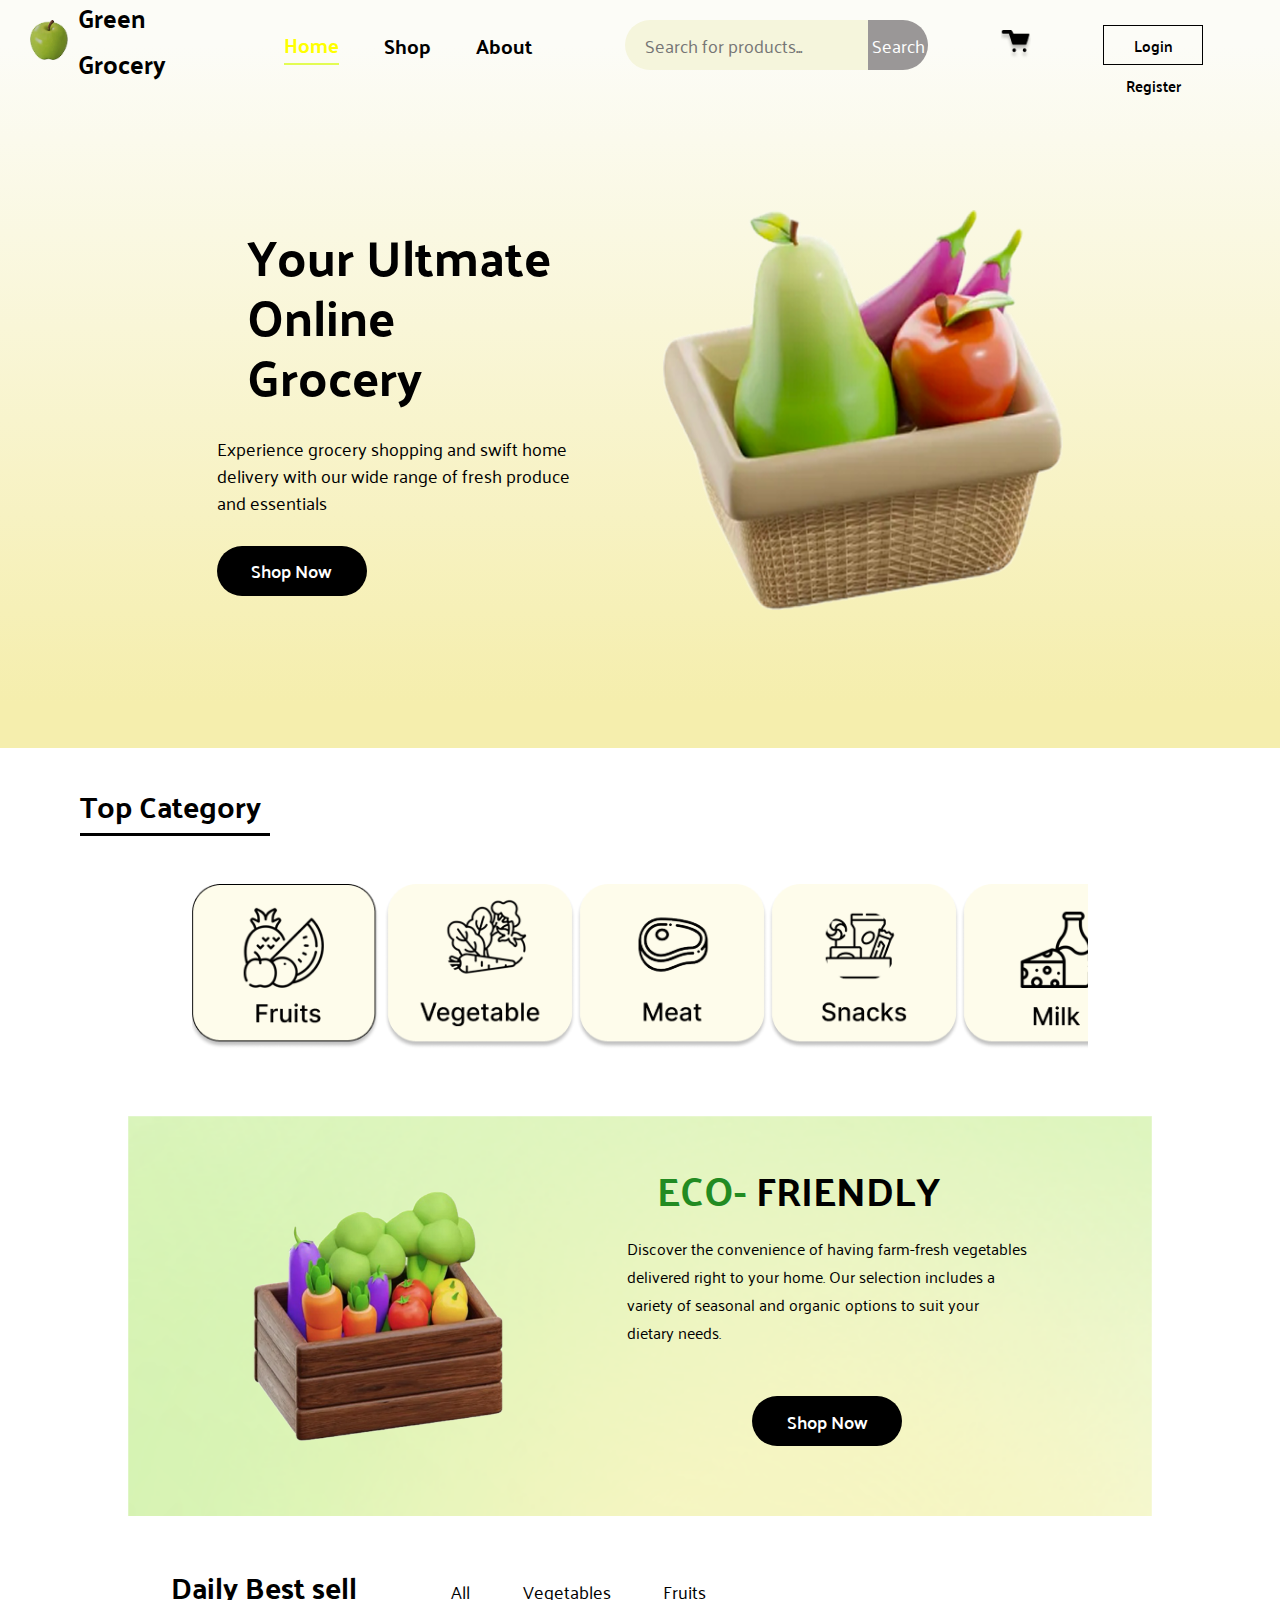
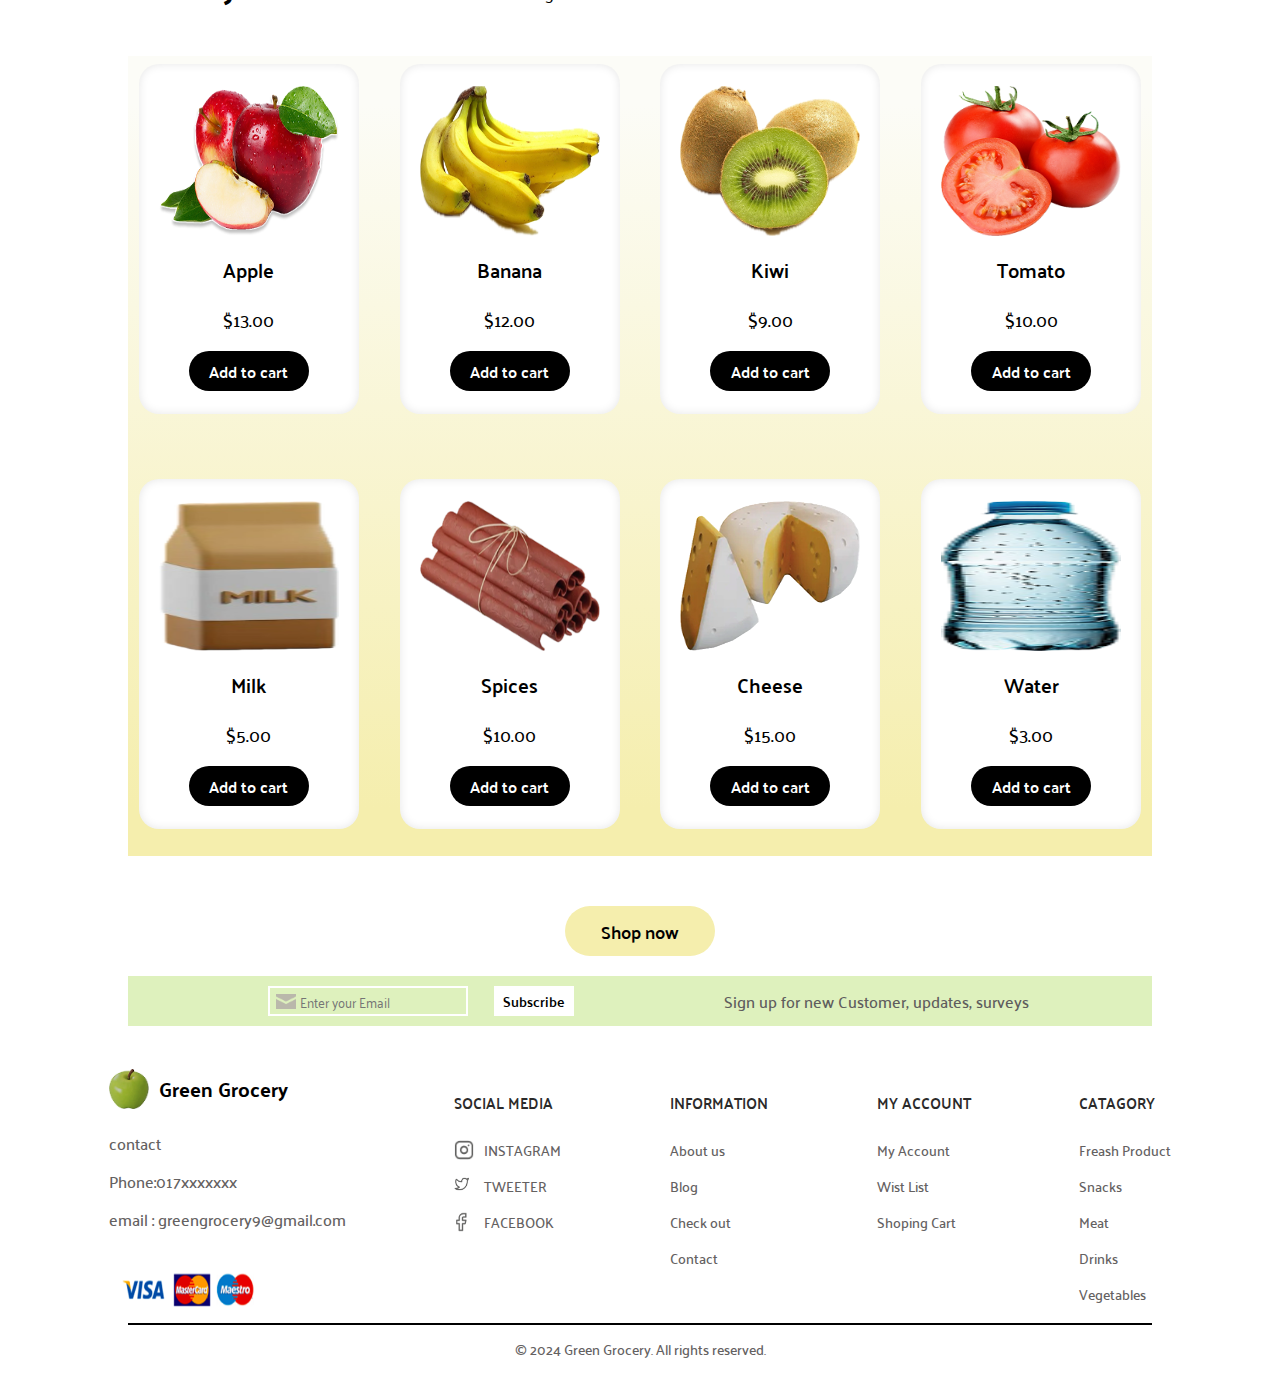
<file: index.html>
<!DOCTYPE html>
<html lang="en">
<head>
  <meta charset="UTF-8">
  <meta name="viewport" content="width=device-width, initial-scale=1.0">
  <link rel="stylesheet" href="./style.css">
  <style>
@import url('https://fonts.googleapis.com/css2?family=Palanquin:wght@100;200;300;400;500;600;700&display=swap');
</style>
  <title>Green grocery</title>
</head>
<body>
  <header class="hero-section">
    <div class="navber">
     <h1><img src="./img/logo.png" alt="">Green Grocery</h1>
     <div class="nav">
      <a href="#" id="active">Home</a>
      <a href="./shoop.html" class="shop-btn">Shop</a>
      <a href="#" class="about">About</a>
       <p class="menu"><img src="./img/menu-icon.png" alt=""></p>
     </div>

      <div class="search-bar">
        <input type="text" placeholder="Search for products...">
        <button onclick="window.location.href='shoop.html'" >Search</button>
      </div>

      <button class="cart"><img src="./img/cart.png" alt="" >
        <!-- <h1>!</h1> -->
      </button>

      <div class="AC">
        <button class="log">Login</button>
        <button class="reg">Register</button>
      </div>
  </div>

<!-- login -->

  <form action="" class="log-page">
      <h2>Login</h2>
      <span id="off-log">X</span>
      <h1></h1>
      <input type="email" placeholder="Enter your email" name="email" id="email">
      <div class="err errEmail"></div>
      <input type="password" name="password"  placeholder="password" id="pass">
      <div class="err errPass"></div>
       <button class="Submit">submit</button>

   </form>
   <!-- registration page -->
   <form action="" class="reg-page">
      <h2>Register</h2>
      <span id="off-reg">X</span>
      <h1></h1>
      <input type="text" placeholder="Enter Full Name" name="Name" id="name">
      <div class="err errName"></div>

      <input type="email" placeholder="Enter your email" name="email" id="email">
      <div class="err errEmail"></div>

      <input type="password" name="password"  placeholder="password" id="pass">
      <div class="err errPass"></div>

      <input type="password" name="Cpassword"  placeholder="confirm password" id="Cpass">
      <div class="err errCpass"></div>

       <button class="Submit">submit</button>

   </form>


    <!--  -->





   <div class="hero-content">
    <div class="hero-left">
      <h1>Your Ultmate <br> Online Grocery</h1>
      <p>Experience grocery shopping and swift home delivery with our wide range of fresh produce and essentials</p>
      <button class="learn-more" onclick="window.location.href='shoop.html'">Shop Now</button>
    </div>
    <div class="hero-right">
    <img src="./img/hero-img.png" alt="">
   </div>




  </header>

  <h2 class="cata">Top Category</h2>
  <div class="catagory">
    <div class="cata-box "><img src="./img/cata-1.png" alt=""></div>
    <div class="cata-box "><img src="./img/cata-2.png" alt=""></div>
    <div class="cata-box"><img src="./img/cata-3.png" alt=""></div>
    <div class="cata-box"><img src="./img/cata-4.png" alt=""></div>
    <div class="cata-box"><img src="./img/cata-5.png" alt=""></div>
  </div>

  


   <div  id="hero-2" >
    <div  id="hero-2-img">
      <img src="./img/Image 44.png" alt="" >
    </div>
    <div class="hero-2-text">
      <h1>ECO- <span>FRIENDLY</span></h1>
      <p>Discover the convenience of having farm-fresh vegetables delivered right to your home. Our selection includes a variety of seasonal and organic options to suit your dietary needs.</p>
      <button class="shop-now">Shop Now</button>
    
   </div>
    </div>

   <div class="product-nav">
    <h2>Daily Best sell</h2>
    <div class="product-links">
      <a href="#" class="all">All</a>
      <a href="#" class="vegetables">Vegetables</a>
      <a href="#" class="fruits">Fruits</a>
    </div>
   </div>



<!-- /product-section -->

<!-- all -->

<div class="product-section">
  <!-- <div class="product-card">
    <img src="./product-img/apple.png" alt="">
    <h3>Apple</h3>
    <p>$13.00</p>
    <button class="add-to-cart">Add to Cart</button>
  </div> -->

  
</div>
 <button class="shop-now" id="shop-now">Shop now</button>


<!-- footer -->

<div class="foot-nav">
  <div class="e-box">
    <input type="text" name="" id="" placeholder="Enter your Email">
    <img src="./img/email-icon.png" alt="" >
    <button class="sub-btn">Subscribe</button>
  </div>
  <h2>Sign up for new Customer, updates, surveys </h2>
</div>




<div class="footer">
<!--  -->
<div class="foot-box">
 <div class="foot-logo">
  <img src="./img/logo.png" alt="">
  <h3>Green Grocery</h3>
 </div>

 <ul>
  <li><p>contact</p></li>
  <li><p>Phone:017xxxxxxx</p></li>
  <li><p>email : greengrocery9@gmail.com</p></li>
 </ul>
  
   <div class="pay-box">
    <img src="./img/payment-img.png" alt="">
   </div>
</div>
<!--  -->

<div class="foot-box2">
  <h2>SOCIAL MEDIA</h2>
  <ul>
    <li><img src="./img/instagram.png" alt=""><p>INSTAGRAM</p></li>
    <li><img src="./img/twitter.png" alt=""><p>TWEETER</p></li>
    <li><img src="./img/facebook.png" alt=""><p>FACEBOOK</p></li>
  </ul>


</div>


<!--  -->

<div class="foot-box2">
  <h2>INFORMATION</h2>
  <ul>
    <li><p>About us</p></li>
    <li><p>Blog</p></li>
    <li><p>Check out</p></li>
    <li><p>Contact</p></li>
  </ul>


</div>


<!--  -->

<div class="foot-box2">
  <h2>MY ACCOUNT</h2>
  <ul>
    <li><p>My Account</p></li>
    <li><p>Wist List</p></li>
    <li><p>Shoping Cart</p></li>
  </ul>


</div>

<!--  -->

<div class="foot-box2">
  <h2>CATAGORY</h2>
  <ul>
    <li><p>Freash Product</p></li>
    <li><p>Snacks</p></li>
    <li><p>Meat </p></li>
    <li><p>Drinks </p></li>
    <li><p>Vegetables </p></li>
  </ul>


</div>





</div>
 
<div class="foot-bottom">
  <p>© 2024 Green Grocery. All rights reserved.</p>
</div>




  <script src="./script.js"></script>
</body>
</html>
</file>
<file: style.css>
*{
  margin: 0;
  padding: 0;
  box-sizing: border-box;
  font-family: 'Palanquin', sans-serif;
  

}

.hero-section{
  width: 100%;
  height: 748px;
  background: linear-gradient(180deg,#FCFCF7 6%, #F5EEAD 94%);
 overflow: hidden;
 position: relative;

}

.navber{
  width: 100%;
  height: 40px;
  display: flex;
  align-items: center;
 gap: 70px;

  margin-top: 20px;
}
h1{
  display: flex;
  align-items: center;
  gap: 10px;
  font-size: 25px;
  font-weight: 900;
  color: #000000;

  margin-left: 30px;

}

h1 img{
  width: 40px;
  height: 40px;
  object-fit: cover;
}

.nav{
  min-width: 200px;
  height: 40px;
  display: flex;
  align-items: center;
 
  font-size: 20px;
  font-weight: 900;
  color: #000000;
  column-gap: 45px;
  margin-top: 10px;
  background: transparent;

}
.nav a{
  text-decoration: none;
  color: #000000;
}
.nav a:active{
  color: yellow;
}

.nav p{
    height: 20px;
    width: 20px;
    visibility: hidden;
  }
#active{
  color: yellow;
  border-bottom: 2px solid rgb(227, 252, 83);
}
.search-bar{
  width: 350px;
  height: 50px;
  background: transparent;

  margin-top: 10px;
  position: relative;
  border-radius: 25px;
  overflow: hidden;
  outline: none;
  
}
.search-bar input{
  width:80%;
  height: 100%;
  border: none;
  outline: none;
  font-size: 18px;
  padding-left: 10px;
  padding-left: 20px;
    background-color: beige;
  
}
.search-bar button{
  width: 20%;
  height: 100%;
  border: none;
  outline: none;
  background: #9a9797;
  color: #FFFFFF;
  font-size: 18px;
  position: absolute;
  right: 0;
  top: 0;
  cursor: pointer;

}
.search-bar button:active{
  opacity: 0.7;
}
.cart{
  width: 40px;
  height: 40px;
  background: transparent;
  position: relative;
  cursor: pointer;
  margin-top: 10px;
  outline: none;
  border: none;
  display: flex;
  align-items: center;
  justify-content: center;
  position: relative;
}
.cart img{
  width: 30px;
  height: 30px;
  object-fit: cover;
}
.cart h1{
  position: absolute;
  left: 5px;
  top: -7px;
  color: rgb(205, 3, 3);
}
.cart:active{
  opacity: 0.7;
  color: #FFFFFF;
}

.AC{
  width: fit-content;
  height: 40px;
  margin-top: 10px;
}

.AC .log{
  width: 100px;
  height: 40px;
  background: transparent;
  font-size: 15px;
  border: 1px solid #000000;
  font-weight: 600;
  color: #000000;
  cursor: pointer;
}
.AC .log:active{
  opacity: 0.7;
  color: #FFFFFF;
}

.AC .reg:active{
  opacity: 0.7;
  color: #FFFFFF;
}

.AC .reg{
    width: 100px;
  height: 40px;
  background: transparent;
  font-size: 15px;
  border: none;
  outline: none;
  font-weight: 600;
  color: #000000;
  cursor: pointer;
}

.hero-content{
  width: 80%;
  height: 600px;
  display: flex;

  align-items: center;
  justify-content: space-evenly;
 
  margin-top: 50px;
  margin-left: auto;
  margin-right: auto;
  overflow: hidden;
}

.hero-content .hero-left{
  width: 35%;
  height: 500px;
  display: flex;
  flex-direction: column;
  align-items:start ;
  justify-content: center;
  gap: 30px;

}

.hero-left h1{
  font-size: 50px;
  font-weight: bold;
  line-height: 120%;
  align-items: start;
}
.hero-left p{
  font-size: 18px;
  color: #000000;
  line-height: 1.5;
}
.hero-left button{
  width: 150px;
  height: 50px;
  background: #000000;
  color: #FFFFFF;
  font-size: 18px;
  font-weight: 600;
  border: none;
  outline: none;
  border-radius: 25px;
  cursor: pointer;
}
.hero-left
button:active{
  opacity: 0.7;
}
.hero-content .hero-right{
  width: 400px;
  height: 400px;
}

.hero-right img{
  width: 400px;
  height: 400px;
  background-size: cover;
}

.cata{
 margin-left: 80px;
 margin-top: 30px;
 font-size: 30px;
 font-weight: 800;
 border-bottom: 3px solid #000000;
 width: 190px;
}

.catagory{
  width: 70%;
  height: 200px;
  display: flex;
  align-items: center;
  justify-content: space-evenly;
  margin-left: auto;
  margin-right: auto;
  margin-top: 30px;
  background-color:transparent;
  margin-bottom: 50px;
  overflow: hidden;
}
.cata-box{
  width: 192px;
  height: 165px;
  border-radius: 20px;
 
}
.cata-box:active{
  opacity: 0.7;
}

.cata-box img{
  width: 192px;
  height: 165px;
  border-radius: 20px;
  object-fit: cover;
  cursor: pointer;
}

#hero-2 {

  height: 400px;
  width: 80%;
    background-image: url("./img/Screen\ Shot\ 2024-03-28\ at\ 8.57\ 1.png");
  background-size: cover;
  background-repeat: no-repeat;
  display: flex;
  justify-content: space-evenly;
  align-items: center;
  margin-left: auto;
  margin-right: auto;
  margin-bottom: 50px;
  overflow: hidden;

}
#hero-2-img{
  width: 250px;
  height: 250px;
}
#hero-2-img img{
  width: 250px;
  height: 250px;
 background-size: cover;
}
.hero-2-text{

  width: 400px;
  height: 300px;
  display: flex;
  flex-direction: column;
  align-items: start;
  justify-content: center;
  gap: 20px;
}

.hero-2-text h1{
  font-size: 40px;
  font-weight: 800;
  line-height: 120%;
  color: forestgreen;
}
.hero-2-text span{
font-size: 40px;
  font-weight: 800;
  line-height: 120%;
  color: #000000;
}
.hero-2-text button{
  width: 150px;
  height: 50px;
  background: #000000;
  color: #FFFFFF;
  font-size: 18px;
  font-weight: 600;
  border: none;
  outline: none;
  border-radius: 25px;
  cursor: pointer;
}
.hero-2-text button:active{
  opacity: 0.7;
}

.product-nav{
  width: 600px;
  height: 40px;
  display: flex;
  align-items: center;
  justify-content: space-evenly;
  margin-left: 150px;
  margin-bottom: 30px;
 
}
.product-nav h2{

  font-size: 30px;
  font-weight: 700;
  color: #000000;
}
.product-links{
  width: 300px;
  height: 40px;
  display: flex;
  align-items: center;
  justify-content: space-evenly;
  gap: 30px;
  margin-top: 10px;
  margin-left: 50px;
}
.product-links a{
  text-decoration: none;
  font-size: 18px;
  font-weight: 400;
  color: #000000;
 
}
.product-links a:hover{
  border-bottom: 2px solid #000000;
}
.product-links a:active{
  color: yellow;
}


.product-section{
  width: 80%;
  min-height: 800px;
  background: linear-gradient(180deg,#FCFCF7 6%, #F5EEAD 94%);
  margin-top: 50px;
  margin-left: auto;
  margin-right: auto;
  display: flex;
  align-items: center;
  justify-content: space-evenly;
  flex-wrap: wrap;
  gap: 30px;
  margin-bottom: 50px;
  overflow: hidden;

}
.product-card{
  width: 220px;
  height: 350px;
  background: #FFFFFF;
  border-radius: 20px;
  display: flex;
  flex-direction: column;
  align-items: center;
  justify-content: center;
  gap: 15px;
  margin-bottom: 20px;
  box-shadow: inset 0 0 10px rgba(0, 0, 0, 0.1);
}

.product-card img{
  width: 180px;
  height: 150px;
  background-size: cover;
}
.product-card h3{
  font-size: 20px;
  font-weight: 600;
  color: #000000;
}
.product-card p{
  font-size: 18px;
  font-weight: 500;
  color: #000000;
}
.product-card button{
  width: 120px;
  height: 40px;
  background: #000000;
  color: #FFFFFF;
  font-size: 16px;
  font-weight: 600;
  border: none;
  outline: none;
  border-radius: 20px;
  cursor: pointer;
}
.product-card button:active{
  opacity: 0.7;
}


.shop-now{
  width: 150px;
  height: 50px;
  background: #F5EEAD ;
  color: #000000;
  font-size: 18px;
  font-weight: 600;
  border: none;
  outline: none;
  border-radius: 25px;
  cursor: pointer;
  margin-left: auto;
  margin-right: auto;
  display: block;
  margin-bottom: 20px;
  margin-top: 30px;
}
.shop-now:active{
  opacity: 0.7;
}

.foot-nav{
  width: 80%;
  height: 50px;
  margin-left: auto;
  margin-right: auto;
  display: flex;
  justify-content: space-evenly;
  align-items: center;
  background-color: #DEF1BD;
  margin-bottom: 10px;
  overflow: hidden;
}
.e-box{
  width: 350px;
  height: 40px;
    position: relative;
  display: flex;
  align-items: center;
  gap: 10px;
  justify-content: space-evenly;

}

.e-box input{
  width: 200px;
  height: 30px;
  border: 2px solid #FFFFFF;
  background: transparent;

  padding-left: 30px;
  
  
}
.e-box img{
  width: 20px;
  height: 15px;
   left: 25px; 
  position: absolute;
  background-size: cover;
}
/*  */
.e-box .sub-btn{
  width: 80px;
  height: 30px;
  background: #ffffff;
  color: #000000;
  font-size: 14px;
  font-weight: 600;
  border: none;
  outline: none;
 
  margin-right: 10px;
  cursor: pointer;
}
.e-box .sub-btn:active{
  opacity: 0.7;
}
.foot-nav h2{
  font-size: 16px;
  font-weight: 500;
  color: #5f5d5d;
}

.footer{
  width: 100%;
  min-height: 250px;
  background-color: #FFFFFF;
  display: flex;
  align-items: baseline;
  justify-content: space-evenly;
  margin-bottom: 0px;
  overflow: hidden;
}

.footer .foot-box{
  min-height: 250px;

  display: flex;
  flex-direction: column;
  align-items: start;
  justify-content: center;
  gap: 20px;

}
.foot-box .foot-logo{
  display: flex;
  align-items: center;
  gap: 10px;
}

 .foot-box .foot-logo h3{
  font-size: 20px;
  font-weight: 700;
  color: #000000;
}
.foot-logo img{
  width: 40px;
  height: 40px;
  background-size: cover;
}
.foot-box ul{
  list-style: none;
  display: flex;
  flex-direction: column;
  align-items: start;
  justify-content: center;
  gap: 10px;
}
.foot-box ul p{
  font-size: 16px;
  font-weight: 500;
  color: #646161;
}

.foot-box .pay-box{

  min-width: 150px;
  height: 70px;
}
.pay-box img{
  width: 150px;
  height: 70px;
  background-size: cover;
  cursor: pointer;
}
.footer .foot-box2{

  min-height: 250px;

  display: flex;
  flex-direction: column;
  align-items: start;
  justify-content: center;
  gap: 20px;
}

.foot-box2 h2{
  font-size: 15px;
  font-weight:600;
  color: #2b2a2a;
}
.foot-box2 ul{
  list-style: none;
  display: flex;
  flex-direction: column;
  align-items: start;
  justify-content: center;
  gap: 10px;
}
.foot-box2 ul p{
  font-size: 14px;
  font-weight: 500;
  color: #646161;
}

.foot-box2 ul li{
  display: flex;
  align-items: center;
  cursor: pointer;
}
.foot-box2 ul li img{
  width: 20px;
  height: 20px;
  background-size: cover;
  margin-right: 10px;
  cursor: pointer;
}

.foot-bottom{
  width: 80%;
  height: 50px;
 
  display: flex;
  align-items: center;
  justify-content: center;
  border-top: 2px solid #000000;
  margin-left: auto;
  margin-right: auto;
  margin-bottom: 0px;
  overflow: hidden;

}





.foot-bottom p{
  font-size: 14px;
  font-weight: 500;
  color: #646161;
}


/* login page */
.log-page,
.reg-page{
  position: absolute;
  z-index: 99;
  min-height: 300px;
  padding: 20px 0px 20px 0px;
  width: 400px;
  background-color: rgb(255, 255, 255);
  left: 500px;
  position: fixed;
  margin-top: 100px;
  border-radius: 20px;
  border: none;
  outline: none;
  visibility: hidden;
}
.log-page span,
.reg-page span{
  position: absolute;
  right: 30px;
  top: 10px;
  font-size: 20px;
  font-weight: 600;
  cursor: pointer;
  color: #646161;
}
.log-page h2,
.reg-page h2{
  text-align: center;
  font-size: 30px;
  font-weight: 700;
  color: #efe484;
  margin-top: 20px;
  
}
.log-page h1,
.reg-page h1{
   text-align: center;
  font-size: 35px;
  font-weight: 700;
  color: #15e226;
  padding-left: 25px;
 
}
#email,
#name{
  width: 80%;
  height: 40px;
  border-radius: 20px;
  padding-left: 25px;
  border: none;
  outline: none;
font-weight: 600;
  margin-left: 10%;
  margin-top: 20px;
  background-color: #dbd9d9;
}
#pass,
#Cpass{
    width: 80%;
  height: 40px;
  border-radius: 20px;
  padding-left: 25px;
  border: none;
  outline: none;
font-weight: 600;
  margin-left: 10%;
  margin-top: 20px;
  background-color: #dbd9d9;
}

.Submit{
  width: 80px;
  height: 40px;
  font-size: 20px;
  font-weight: 700;
  background-color: #efe484;
  color: #FFFFFF;
  border: none;
  outline: none;
   margin-left: 160px;
  margin-top: 20px;
  cursor: pointer;
}
.Submit:active{
  opacity: 0.7;
}
.hide{
  visibility: hidden;
}
.Active{
  visibility: visible;
 
}


@media screen and (max-width: 768px) {

  /* Reset and Layout Basics */
  body {
    overflow-x: hidden;
    font-size: 16px;
  }

  .hero-section {
     min-height: 748px;
     height: auto;
    padding: 40px 0 60px;
    background: linear-gradient(180deg, #FCFCF7 6%, #F5EEAD 94%);
  }

  /* Navbar */
  .navber {
    flex-direction: column;
    align-items: center;
    gap: 15px;
    padding: 10px 0;
    height: auto;
  }

  h1 {
    font-size: 22px;
    font-weight: 800;
    margin: 0;
    justify-content: center;
  }

  .nav {
    flex-wrap: wrap;
    justify-content: center;
    gap: 20px;
    font-size: 18px;
  }
  
  .nav p{
    height: 20px;
    width: 20px;
    visibility: visible;

  }
  .menu-ac{
    visibility: visible;
    
  }
  .nav p img{
    width: 100%;
    height: 100%;
   background-size: cover;
  }
  .search-bar {
    width: 90%;
    height: 45px;
    border-radius: 30px;
  }

  .search-bar input {
    width: 75%;
    font-size: 16px;
    padding-left: 15px;
  }

  .search-bar button {
    width: 25%;
    font-size: 16px;
  }
  
  .cart{
    visibility: hidden;
  }
 
  .AC {
    display: flex;
    justify-content: center;
    flex-direction: column;
    gap: 12px;
    visibility: hidden;
  }

  .AC .log, .AC .reg {
    width: 110px;
    height: 38px;
    font-size: 14px;
    border-radius: 20px;
  }

  /* Hero Section */
  .hero-content {
    flex-direction: column;
    width: 90%;
    height: auto;
    gap: 40px;
    margin: 0 auto;
    text-align: center;
  }

  .hero-left {
    width: 100%;
    align-items: center;
  }

  .hero-left h1 {
    font-size: 32px;
    line-height: 1.3;
  }

  .hero-left p {
    font-size: 16px;
    line-height: 1.6;
    width: 90%;
    color: #333;
  }

  .hero-left button {
    width: 160px;
    height: 45px;
    border-radius: 25px;
    transition: background 0.3s ease;
  }

  .hero-right {
    width: 280px;
    height: 280px;
  }

  .hero-right img {
    width: 100%;
    height: 100%;
    object-fit: contain;
  }

  /* Categories */
  .cata {
    margin: 30px auto 10px;
    text-align: center;
    font-size: 26px;
    font-weight: 800;
    border-bottom: 3px solid #000;
    width: fit-content;
  }

  .catagory {
    flex-wrap: wrap;
    justify-content: center;
    gap: 20px;
    width: 90%;
    height: auto;
  }

  .cata-box {
    width: 45%;
    height: 140px;
  }

  .cata-box img {
    width: 100%;
    height: 100%;
    border-radius: 20px;
  }

  /* Hero Section 2 */
  #hero-2 {
    flex-direction: column;
    width: 90%;
    height: auto;
    background-size: cover;
    padding: 30px 10px;
    border-radius: 20px;
  }

  #hero-2-img img {
    width: 200px;
    height: 200px;
  }

  .hero-2-text {
    width: 100%;
    align-items: center;
    text-align: center;
  }

  .hero-2-text h1,
  .hero-2-text span {
    font-size: 28px;
  }

  .hero-2-text button {
    width: 150px;
    height: 45px;
    border-radius: 25px;
  }

  /* Product Section */
  .product-nav {
    flex-direction: column;
    width: 100%;
    text-align: center;
    gap: 10px;
    margin: 20px 0;
    margin-bottom: 100px;
  
  }

  .product-nav h2 {
    font-size: 24px;
  }

  .product-links {
    margin-bottom: 20px;
    justify-content: center;
    gap: 15px;
      
  }

  .product-section {
    width: 95%;
    justify-content: center;
    gap: 25px;
    padding-bottom: 30px;
  }

  .product-card {
    width: 46%;
    height: 310px;
    padding: 10px;
    border-radius: 20px;
    text-align: center;
    transition: transform 0.3s ease;
  }

  .product-card:hover {
    transform: translateY(-3px);
  }

  .product-card img {
    width: 100%;
    height: 150px;
    object-fit: contain;
  }

  .product-card h3 {
    font-size: 18px;
  }

  .product-card p {
    font-size: 16px;
  }

  .product-card button {
    width: 120px;
    height: 40px;
    border-radius: 20px;
  }

  /* Shop Now Button */
  .shop-now {
    width: 160px;
    height: 45px;
    font-size: 16px;
    margin: 30px auto;
  }

  /* Footer */
  .foot-nav {
    flex-direction: column;
    align-items: center;
    gap: 15px;
    padding: 20px 0;
    height: auto;
  }

  .e-box {
    flex-direction: column;
    width: 90%;
    gap: 10px;
    margin-bottom: 10px;
  }

  .e-box input {
    width: 100%;
    font-size: 14px;
  }
  .e-box img{
    left: 5px;
    top: 8px;
  }
  

  .footer {
    flex-direction: column;
    align-items: center;
    text-align: center;
    gap: 25px;
    padding: 30px 0;
  }

  .foot-box, .foot-box2 {
    align-items: center;
  }

  .foot-logo img {
    width: 35px;
    height: 35px;
  }

  .foot-box ul, .foot-box2 ul {
    align-items: center;
  }

  .foot-bottom {
    flex-direction: column;
    height: auto;
    text-align: center;
    padding: 10px 0;
    border-top: 1px solid #000;
  }

  .foot-bottom p {
    font-size: 13px;
  }
  /* loginpage */
/* login page */
.log-page,
.reg-page{
 
  z-index: 99;
  min-height: 300px;
  padding: 20px 0px 20px 0px;
  width: 400px;
  background-color: rgb(255, 255, 255);
  left: 25px;

  margin-top: -100px;

  outline: none;
  visibility: hidden;
}
.log-page span{
  position: absolute;
  right: 30px;
  top: 10px;
  font-size: 20px;
  font-weight: 600;
  cursor: pointer;
  color: #646161;
}
.log-page h2{
  text-align: center;
  font-size: 30px;
  font-weight: 700;
  color: #efe484;
  margin-top: 20px;
  
}
.log-page h1{
   text-align: center;
  font-size: 35px;
  font-weight: 700;
  color: #15e226;
  padding-left: 25px;
 
}
#email{
  width: 80%;
  height: 40px;
  border-radius: 20px;
  padding-left: 25px;
  border: none;
  outline: none;
font-weight: 600;
  margin-left: 10%;
  margin-top: 20px;
  background-color: #dbd9d9;
}
#pass{
    width: 80%;
  height: 40px;
  border-radius: 20px;
  padding-left: 25px;
  border: none;
  outline: none;
font-weight: 600;
  margin-left: 10%;
  margin-top: 20px;
  background-color: #dbd9d9;
}

.Submit{
  width: 80px;
  height: 40px;
  font-size: 20px;
  font-weight: 700;
  background-color: #efe484;
  color: #FFFFFF;
  border: none;
  outline: none;
   margin-left: 160px;
  margin-top: 20px;
  cursor: pointer;
}
.Submit:active{
  opacity: 0.7;
}
.hide{
  visibility: hidden;
}
.Active{
  visibility: visible;
 
}

}
</file>
